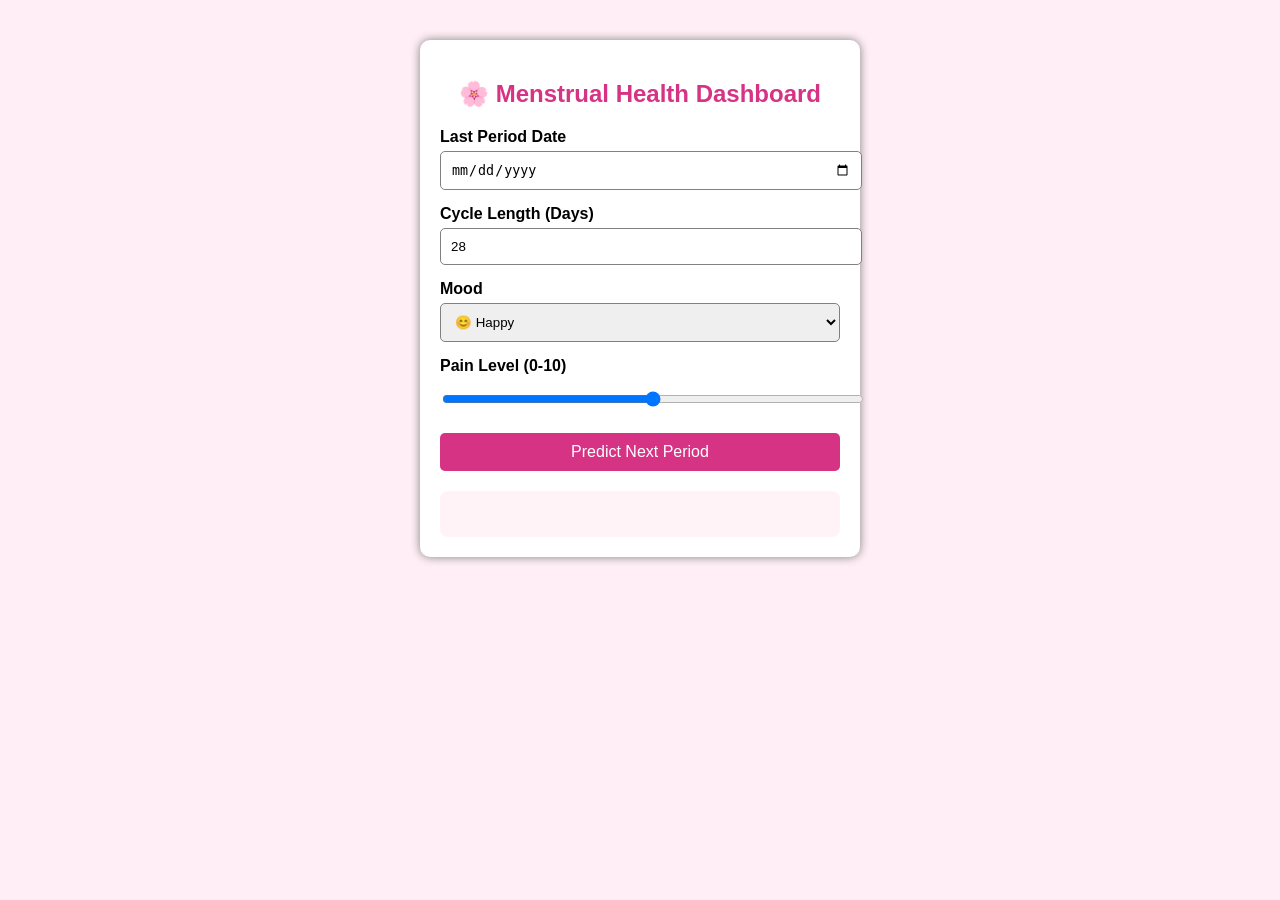
<file: dashboard.html>
<!DOCTYPE html>
<html lang="en">
<head>
<meta charset="UTF-8">
<meta name="viewport" content="width=device-width, initial-scale=1.0">
<title>Menstrual Health Dashboard</title>

<style>
body{
    font-family: Arial, sans-serif;
    background:#ffeef5;
}

.container{
    width:400px;
    margin:40px auto;
    background:white;
    padding:20px;
    border-radius:10px;
    box-shadow:0 0 10px gray;
}

h2{
    text-align:center;
    color:#d63384;
}

label{
    font-weight:bold;
}

input,select{
    width:100%;
    padding:10px;
    margin-top:5px;
    margin-bottom:15px;
    border-radius:5px;
    border:1px solid gray;
}

button{
    width:100%;
    padding:10px;
    background:#d63384;
    color:white;
    border:none;
    border-radius:5px;
    font-size:16px;
    cursor:pointer;
}

button:hover{
    background:#b52b70;
}

.result{
    margin-top:20px;
    background:#fff3f8;
    padding:15px;
    border-radius:8px;
}
</style>
</head>

<body>

<div class="container">

<h2>🌸 Menstrual Health Dashboard</h2>

<label>Last Period Date</label>
<input type="date" id="lastDate">

<label>Cycle Length (Days)</label>
<input type="number" id="cycle" value="28">

<label>Mood</label>
<select id="mood">
<option>😊 Happy</option>
<option>😐 Normal</option>
<option>😔 Sad</option>
<option>😣 Irritated</option>
</select>

<label>Pain Level (0-10)</label>
<input type="range" min="0" max="10" id="pain">

<button onclick="calculate()">Predict Next Period</button>

<div class="result">

<p id="next"></p>

<p id="fertile"></p>

<p id="tip"></p>

</div>

</div>

<script>

function calculate(){

let last=new Date(document.getElementById("lastDate").value);

let cycle=parseInt(document.getElementById("cycle").value);

let next=new Date(last);

next.setDate(next.getDate()+cycle);

let fertileStart=new Date(last);

fertileStart.setDate(fertileStart.getDate()+cycle-14);

let fertileEnd=new Date(fertileStart);

fertileEnd.setDate(fertileEnd.getDate()+5);

document.getElementById("next").innerHTML=
"🩸 Next Period: <b>"+next.toDateString()+"</b>";

document.getElementById("fertile").innerHTML=
"🌿 Fertile Window: <b>"+fertileStart.toDateString()+" - "+fertileEnd.toDateString()+"</b>";

let mood=document.getElementById("mood").value;

document.getElementById("tip").innerHTML=
"💖 Health Tip: Stay hydrated, eat iron-rich foods and get enough sleep. Current Mood: <b>"+mood+"</b>";

}

</script>

</body>
</html>
</file>
